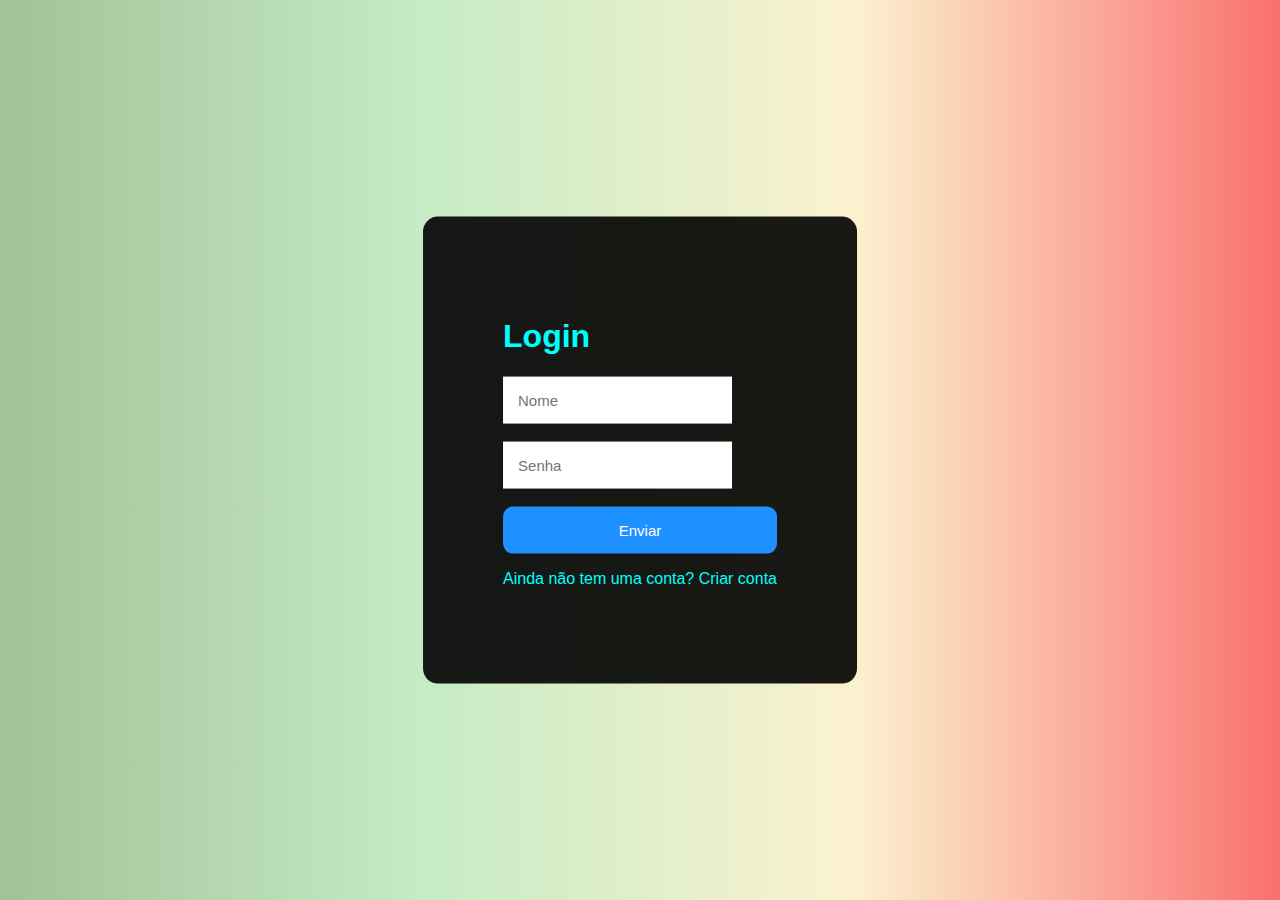
<file: index.html>
<!DOCTYPE ht!DOCTYPE html>
<html lang="en">

<head>
   <meta charset="UTF-8">
   <meta http-equiv="X-UA-Compatible" content="IE=edge">
   <meta name="viewport" content="width=device-width, initial-scale=1.0">
   <title>login</title>
   <style>
      body {
         font-family: Arial, Helvetica, sans-serif;
         background-image: linear-gradient(45deg, cyan, white)
      }

      div {
         background-color: rgba(0, 0, 0, 0.9);
         position: absolute;
         top: 50%;
         left: 50%;
         transform: translate(-50%, -50%);
         padding: 80px;
         border-radius: 15px;
         color: aqua;
      }

      input {
         padding: 15px;
         border: none;
         outline: none;
         font-size: 15px;

      }

      button {
         background-color: dodgerblue;
         border: none;
         padding: 15px;
         width: 100%;
         border-radius: 10px;
         color: white;
         font-size: 15px;
      }

      button:hover {
         background-color: black cursor: pointer;
      }
   </style>
</head>

<body>
   <div>
      <h1>Login</h1>
      <input type="text" placeholder="Nome">
      <br><br>
      <input type="password" placeholder="Senha">
      <br><br>
      <button>Enviar</button>
      <p>Ainda não tem uma conta? <a href="./formulario.html">Criar conta</a></p>
   </div>
</body>

</html>

<head>



   <title>login</title>
   <style>
      body {
         font-family: Arial, Helvetica, sans-serif;
         background-image: linear-gradient(90deg, #A1C298, #C6EBC5, #FBF2CF, #FA7070);

      }

      div {
         background-color: rgba(0, 0, 0, 0.9);
         position: absolute;
         top: 50%;
         left: 50%;
         transform: translate(-50%, -50%);
         padding: 80px;
         border-radius: 15px;
         color: aqua;
         background-repeat: no-repeat;
      }

      input {
         padding: 15px;
         border: none;
         outline: none;
         font-size: 15px;

      }

      button {
         background-color: dodgerblue;
         border: none;
         padding: 15px;
         width: 100%;
         border-radius: 10px;
         color: white;
         font-size: 15px;
      }

      button:hover {
         background-color: black cursor: pointer;
      }

      a {
         text-decoration: none;
         color: aqua
      }
   </style>


   </html>
</file>
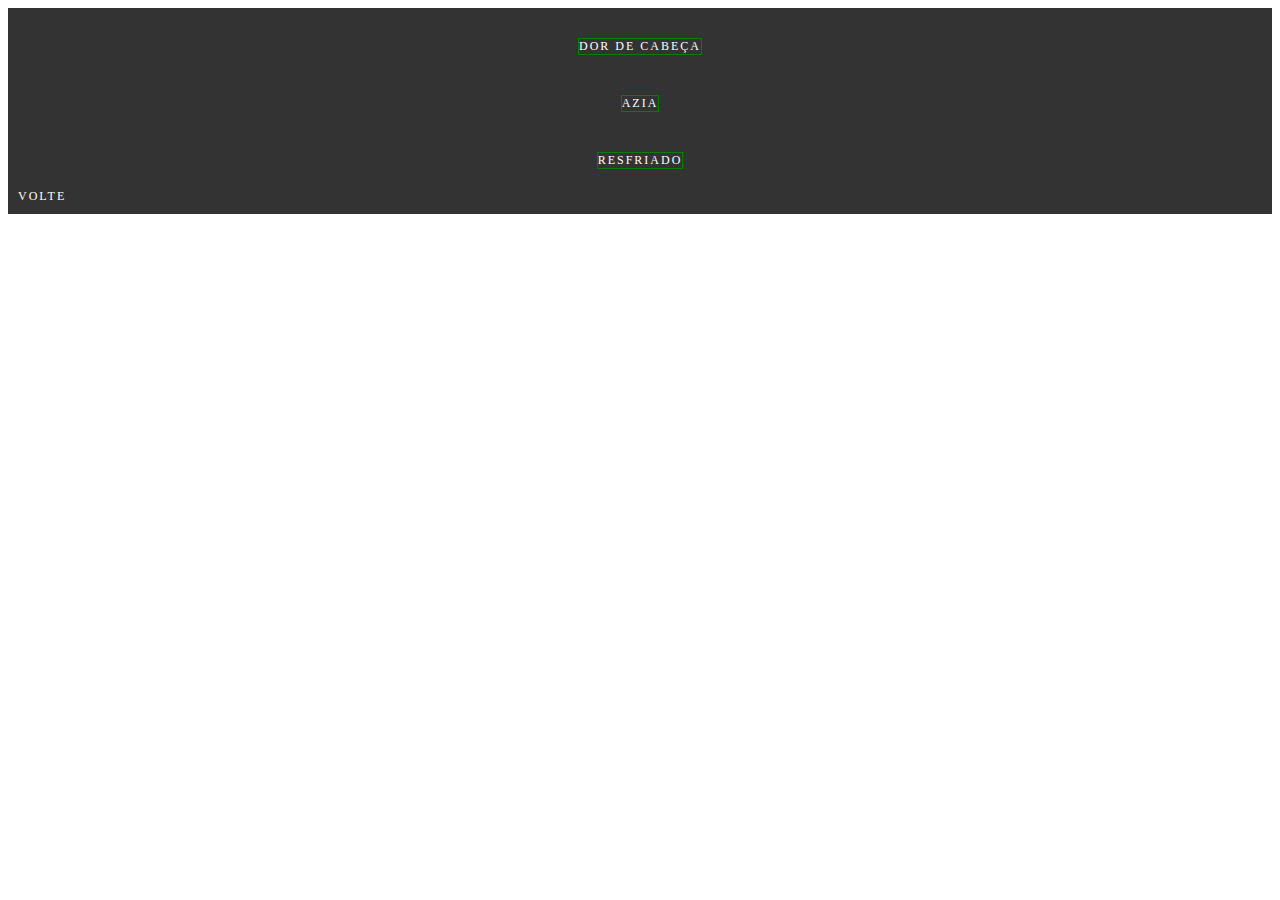
<file: caseiros.html>
<!DOCTYPE html>
<html lang="pt-br">

<head>
    <meta charset="UTF-8">
    <meta http-equiv="X-UA-Compatible" content="IE=edge">
    <meta name="viewport" content="width=device-width, initial-scale=1.0">
    <title>Remédios caseiros</title>
</head>

<style>
    ol {
        text-align: center;
        margin: 20px 50px 0px 0px;
    }

    li {
        display: inline-block;
        list-style: none;
        margin-left: 10px;
        border: 1px solid green;
    }

    a {
        display: block;
        background: rgba(0, 0, 0, 0.8);
        padding: 10px;
        color: white;
        text-decoration: none;
        text-transform: uppercase;
        font-size: 12px;
        letter-spacing: 2px;
    }

    a:hover {
        background-color: green;
    }
</style>

<body>
    <a href="./dordecabeca.html">
        <ol>
            <li>Dor de cabeça</li>
        </ol>
    </a>
    <a href="./azia.html">
        <ol>
            <li>Azia</li>
        </ol>
    </a>
    <a href="./resfriado.html">
        <ol>
            <li>Resfriado</li>
        </ol>
    </a>

    <a href="./site.html">Volte</a>

</body>

</html>
</file>
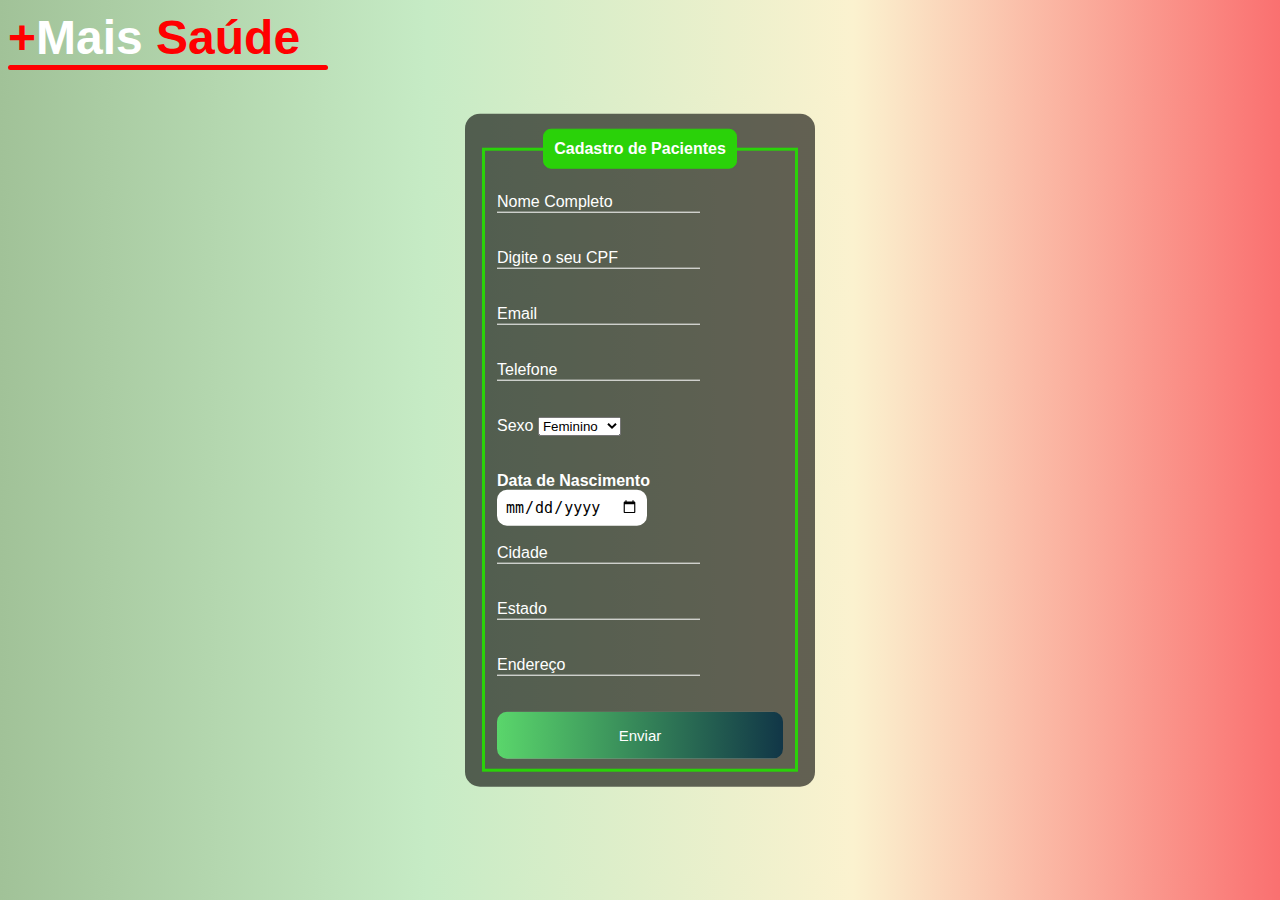
<file: formulario.html>
<!DOCTYPE html>
<html lang="pt-br">

<head>
    <meta charset="UTF-8">
    <meta http-equiv="X-UA-Compatible" content="IE=edge">
    <meta name="viewport" content="width=device-width, initial-scale=1.0">

    <title>Formulário Mais Saúde</title>

    <style>
        body {
            font-family: Arial, Helvetica, sans-serif;
            background: linear-gradient(90deg, #A1C298, #C6EBC5, #FBF2CF, #FA7070);


        }





        .box {
            color: white;
            position: absolute;
            top: 50%;
            left: 50%;
            transform: translate(-50%, -50%);
            background-color: rgba(0, 0, 0, 0.6);
            padding: 15px;
            border-radius: 15px;
            width: 20%;
            min-width: 320px;
            max-width: 800px;

        }



        fieldset {
            border: 3px solid rgb(42, 210, 9);
        }

        legend {
            border: 1px solid rgb(42, 210, 9);
            padding: 10px;
            text-align: center;
            background-color: rgb(42, 210, 9);
            border-radius: 8px;

        }

        .inputBox {
            position: relative;

        }

        .inputUser {
            background: none;
            border: none;
            border-bottom: 1px solid white;
            outline: none;
            color: white;
            font-size: 15px;
            letter-spacing: 2px;


        }


        .labelInput {
            position: absolute;
            top: 0px;
            left: 0px;
            pointer-events: none;
            transition: .5s;

        }

        .inputUser:focus~.labelInput,
        .inputUser:valid~.labelInput {
            top: -20px;
            font-size: 12px;
            color: rgb(42, 210, 9);
        }

        #data_nascimento {
            border: none;
            padding: 8px;
            border-radius: 10px;
            outline: none;
            font-size: 15px;

        }

        #submit {
            background-image: linear-gradient(to right, rgb(90, 214, 107), rgb(17, 54, 71));
            width: 100%;
            border: none;
            padding: 15px;
            color: white;
            font-size: 15px;
            cursor: pointer;
            border-radius: 10px;


        }

        #submit:hover {
            background-image: linear-gradient(to right, rgb(90, 202, 82), rgb(7, 53, 66));
        }

        .titulosite {
            height: 100%;
            margin-top: 10px;
            font-size: 300%;
            color: white;
        }

        .titulosite::after {
            content: '';
            display: block;
            width: 20rem;
            height: 0.3rem;
            background-color: red;
            margin: 0 auto;
            position: absolute;
            border-radius: 10px;

        }
    </style>
</head>

<body>

    <h1 class="titulosite">
        <font color="red">+</font>Mais <font color="red">Saúde</font>
    </h1>

    <div class="box">
        <form method="POST">
            <fieldset>
                <legend><b>Cadastro de Pacientes</b></legend><br>
                <div class="inputBox">
                    <input type="text" name="nome" id="nome" class="inputUser" required>
                    <label for="nome" class="labelInput">Nome Completo</label>


                </div><br><br>



                <div class="inputBox">
                    <input type="text" name="cpf" id="cpf" class="inputUser" required>
                    <label for="cpf" class="labelInput">Digite o seu CPF</label>
                </div><br><br>

                <div class="inputBox">
                    <input type="email" name="email" id="email" class="inputUser" required>
                    <label for="email" class="labelInput">Email</label>
                </div><br><br>

                <div class="inputBox">
                    <input type="tel" name="telefone" id="telefone" class="inputUser" required>
                    <label for="telefone" class="labelInput">Telefone</label>
                </div><br><br>
                <label for="priority">Sexo</label>
                <select id="priority" onchange="atualizouAgenda()">

                    <option value="1" name="feminino">Feminino</option>
                    <option value="2" name="masculino">Masculino</option>
                    <option value="3" name="outro">Outro</option>
                </select>
                <br><br><br>




                <label for="data_nascimento"><b>Data de Nascimento</b></label>
                <input type="date" name="data_nascimento" id="data_nascimento" required>
                <br><br>

                <div class="inputBox">
                    <input type="text" name="cidade" id="cidade" class="inputUser" required>
                    <label for="cidade" class="labelInput">Cidade</label>
                </div><br><br>


                <div class="inputBox">
                    <input type="text" name="estado" id="estado" class="inputUser" required>
                    <label for="estado" class="labelInput">Estado</label>
                </div><br><br>

                <div class="inputBox">
                    <input type="text" name="endereco" id="endereco" class="inputUser" required>
                    <label for="endereco" class="labelInput">Endereço</label>
                </div><br><br>

                <input type="button" name="submit" id="submit" value="Enviar" onclick="redirect()">
    </div>
    </fieldset>
    </form>

    </div>
    <script>

        function redirect() {
            window.alert("Cadastro efetuado com sucesso!")
            location.href = "site.html"
        }



    </script>
</body>

</html>
</file>
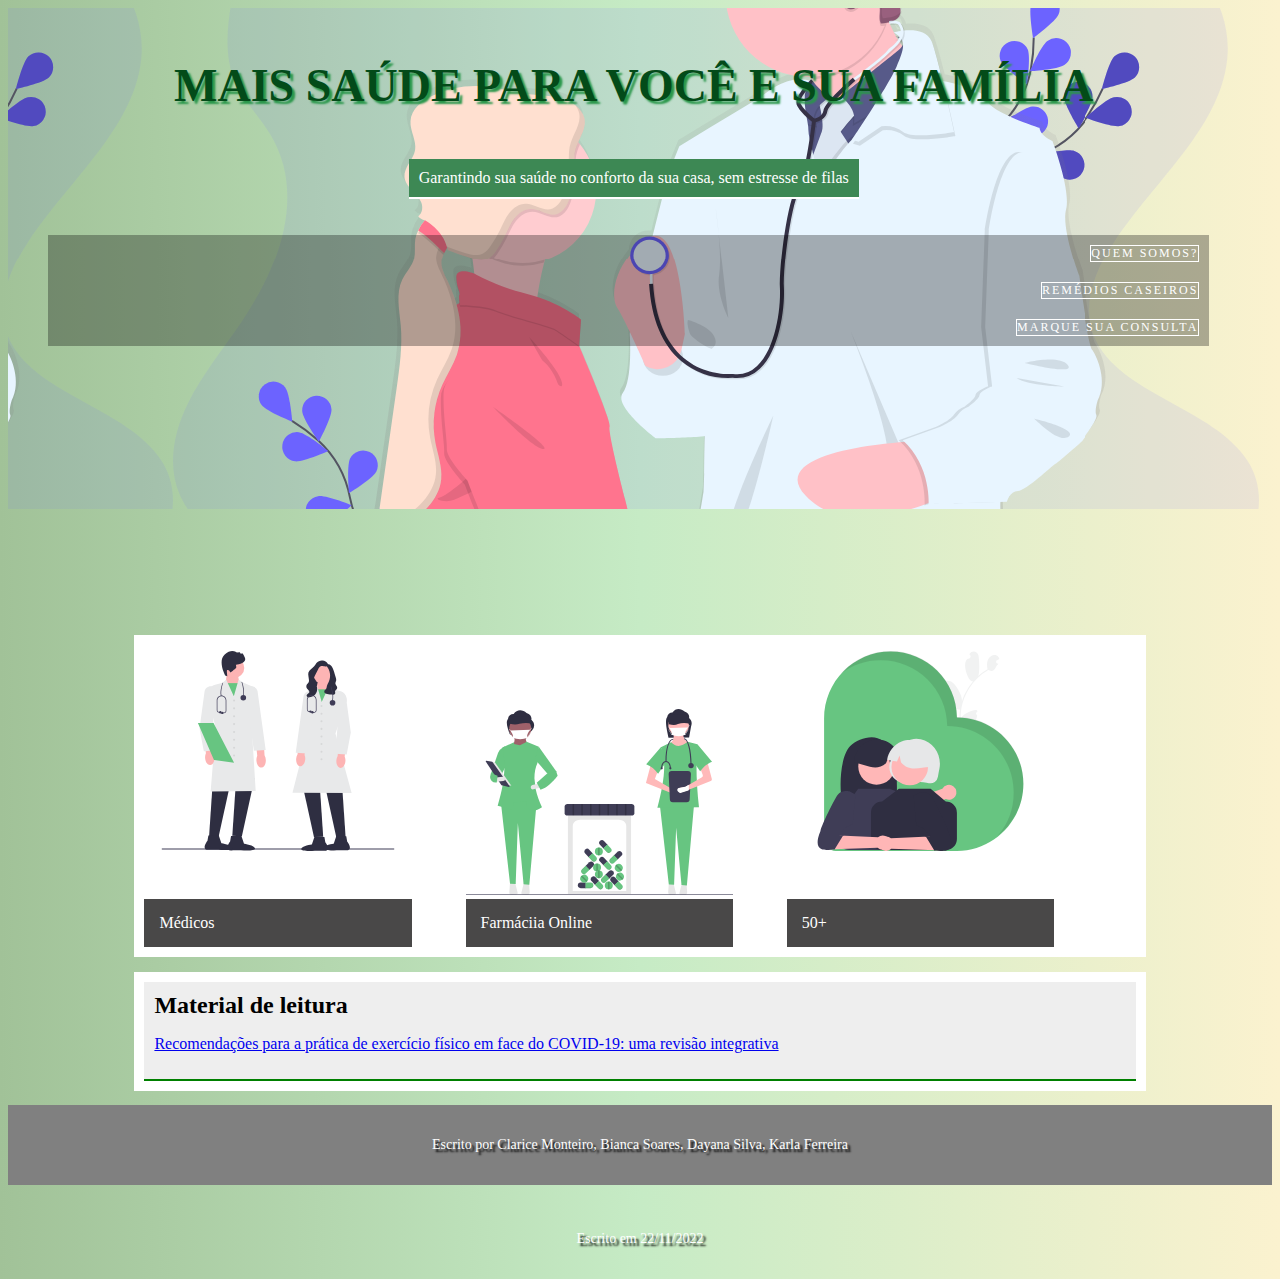
<file: site.html>
<!DOCTYPE html>
<html lang="pt-br">

<head>
    <meta charset="UTF-8">
    <meta http-equiv="X-UA-Compatible" content="IE=edge">
    <meta name="viewport" content="width=device-width, initial-scale=1.0">
    <title>Mais Saúde</title>

    <link rel="stylesheet" href="./assets/css/stylecssfaculdade.css">
</head>

<body>
    <header class="cabecalho">
        <div class="titulo">
            <h1>Mais saúde para você e sua família</h1>
            <p>Garantindo sua saúde no conforto da sua casa, sem estresse de filas</p>
        </div>

        <nav class="informacoes">
            <ul>
                <a href="#">
                    <li>Quem somos?</li>
                </a>
                <a href="./caseiros.html">
                    <li>Remédios caseiros</li>
                </a>

                <a href="#">
                    <li>Marque sua consulta</li>
                </a>
            </ul>
        </nav>
    </header>

    <main>
        <section class="principal">
            <div class="card">
                <img src="./assets/img/undraw_doctors_re_8ou9.svg" alt="doctors" class="card-1">
                <p>Médicos</p>
            </div>
            <div class="card">
                <img src="./assets/img/undraw_medical_care_movn.svg" alt="medical" class="card-2">
                <p>Farmáciia Online</p>
            </div>
            <div class="card">
                <img src="./assets/img/undraw_grandma_re_rnv1.svg" alt="grandparents" class="card-3">
                <p>50+</p>
            </div>
        </section>

        <section class="principal">
            <header>
                <h2>Material de leitura</h2>
                <a href="https://portalatlanticaeditora.com.br/index.php/revistafisiologia/article/view/4254">
                    <p>Recomendações para a prática de exercí­cio fí­sico em face do COVID-19: uma revisão integrativa
                    </p>
                </a>
            </header>
        </section>

    </main>

    <footer>
        <p>Escrito por Clarice Monteiro, Bianca Soares, Dayana Silva, Karla Ferreira </p>
        <p>Escrito em 22/11/2022</p>
    </footer>
</body>

</html>
</file>
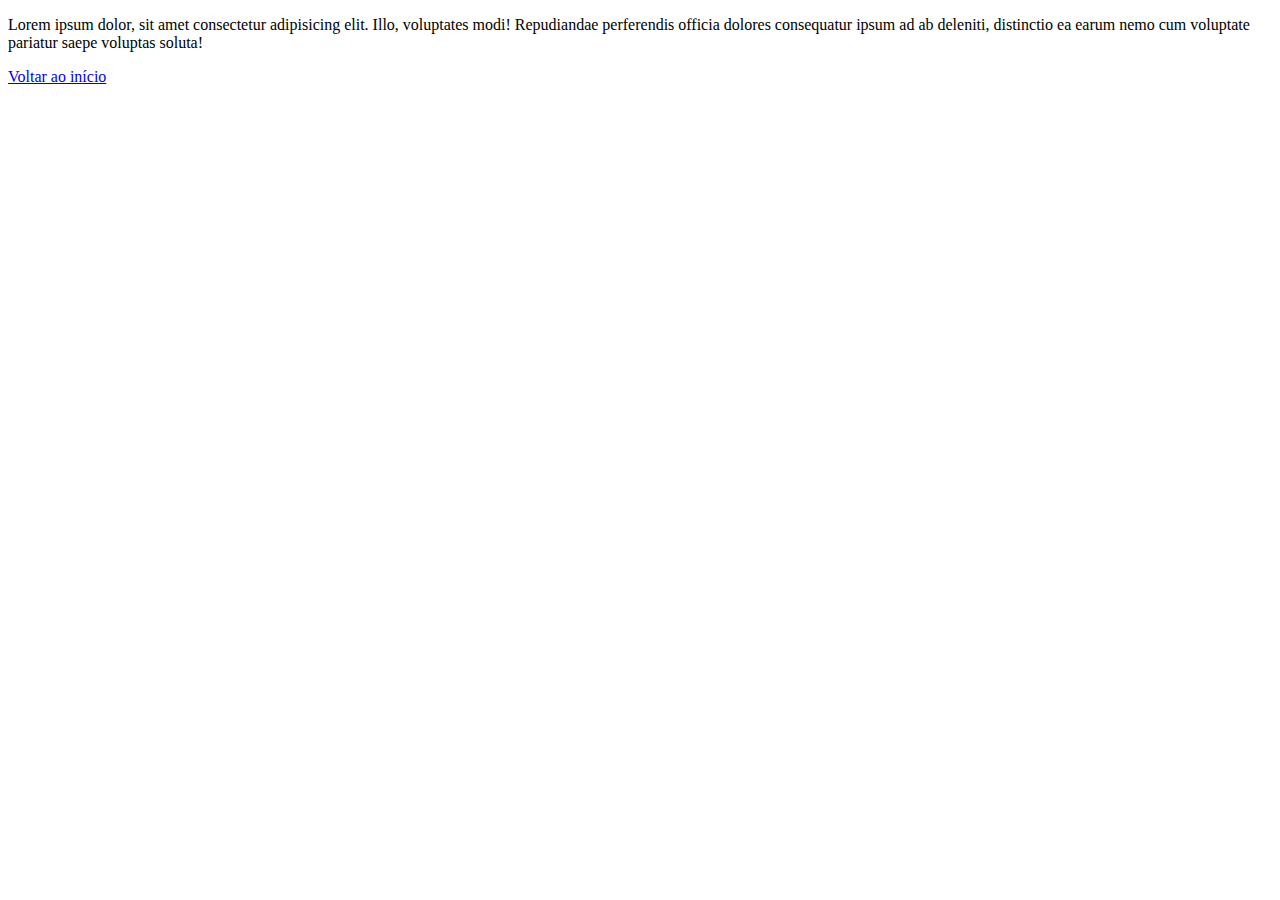
<file: somos - Copia.html>
<!DOCTYPE html>
<html lang="pt-br">

<head>
    <meta charset="UTF-8">
    <meta http-equiv="X-UA-Compatible" content="IE=edge">
    <meta name="viewport" content="width=device-width, initial-scale=1.0">
    <title>Quem somos?</title>
</head>

<body>
    <p>Lorem ipsum dolor, sit amet consectetur adipisicing elit. Illo, voluptates modi! Repudiandae perferendis officia
        dolores consequatur ipsum ad ab deleniti, distinctio ea earum nemo cum voluptate pariatur saepe voluptas soluta!
    </p>
    <a href="./site.html">Voltar ao início</a>
</body>

</html>
</file>
<file: assets/css/stylecssfaculdade.css>
body {
    background: linear-gradient(90deg, #A1C298, #C6EBC5, #FBF2CF);
}





.cabecalho {
    background-image: url(/assets/img/undraw_doctor_kw-5-l.svg);
    width: 99%;
    height: 500px;
    background-size: auto;
    background-position: right center;
    border-top: 1px solid transparent;
    margin-bottom: 10%;


}


.titulo {
    text-align: center;
    color: #034b19;
    margin-top: 50px;
}

.titulo h1 {
    text-transform: uppercase;
    font-size: 46px;
    text-shadow: 3px 3px 2px #2a974b;

}

.titulo p {
    background-color: #3d8854;
    display: inline-block;
    padding: 10px;
    border-bottom: 2px solid white;
    color: white;

}

.informacoes ul {
    text-align: right;
    margin: 20px 50px 0px 0px;
}

.informacoes li {
    display: inline-block;
    list-style: none;
    margin-left: 10px;
    border: 1px solid white;
}

.informacoes a {
    display: block;
    background: rgba(0, 0, 0, 0.3);
    padding: 10px;
    color: white;
    text-decoration: none;
    text-transform: uppercase;
    font-size: 12px;
    letter-spacing: 2px;

}

.informacoes a:hover {
    background: #4BB46A;
}


main {

    width: 80%;
    margin: auto;
}

.principal {

    background-color: white;
    padding: 10px;
    margin-top: 15px;

}

.card {
    width: 32%;
    display: inline-block;
    padding-right: 50px;

    box-sizing: border-box;




}




.card img {
    width: 100%;
    display: inline-block;

}

.card-1,
.card-2,
.card-3 {
    margin-right: 80px;
}


.card-1,
.card-3 {
    margin-bottom: 16.7%;
}



.card-1,
.card-2,
.card-3 {
    margin-top: 2%;
    text-decoration: none;

}

.card p {

    background-color: rgb(73, 72, 72);
    color: white;
    margin: 0;
    padding: 15px;

}

.card-1,
.card-3 {
    height: 200px;
}

.card3 {
    margin-left: 800px;
    width: 20%;
    margin-top: -450px;
}


.principal header {
    border-bottom: solid 2px green;
    padding: 10px;
    background: #eee;
}

.principal header h2 {
    margin: 0px;
}

footer {

    height: 80px;
    color: white;
    font-size: 14px;
    text-align: center;
    text-shadow: 3px 3px 2px black;
    background: grey;
    line-height: 80px;
}
</file>
